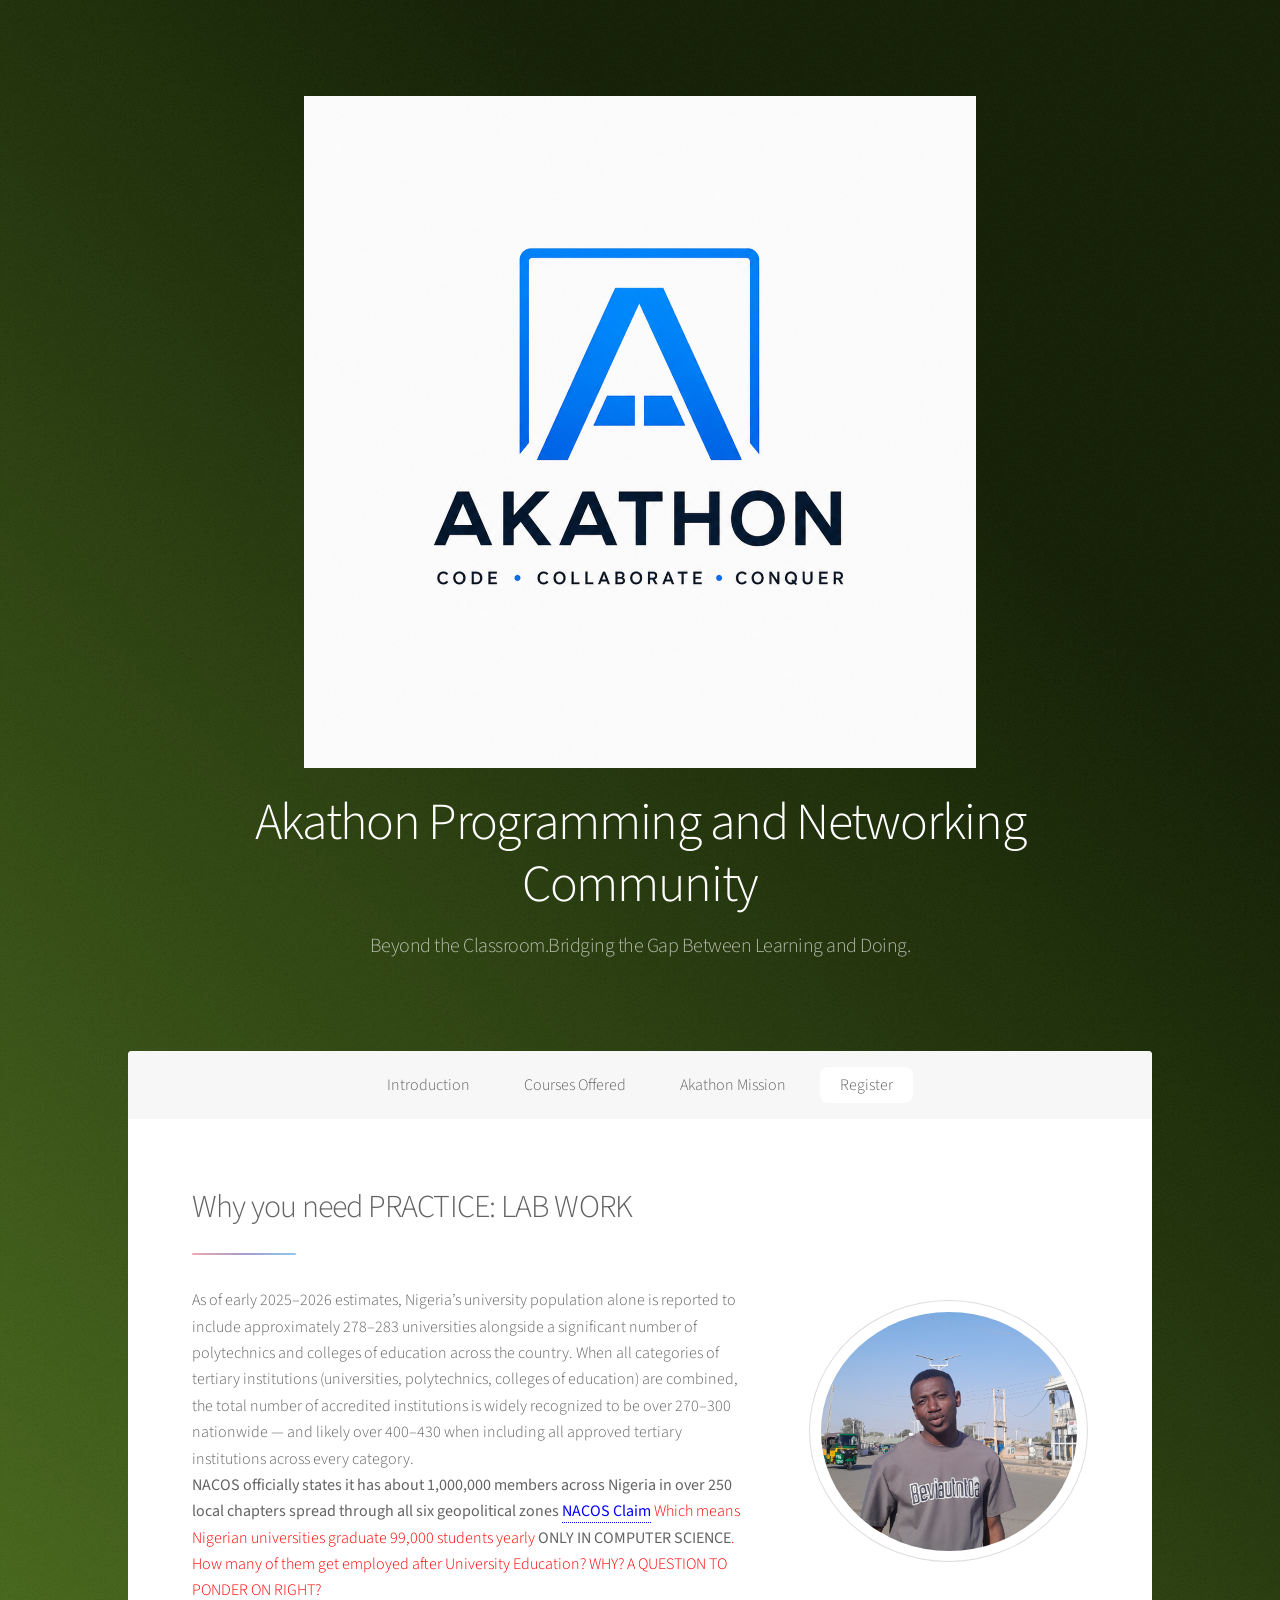
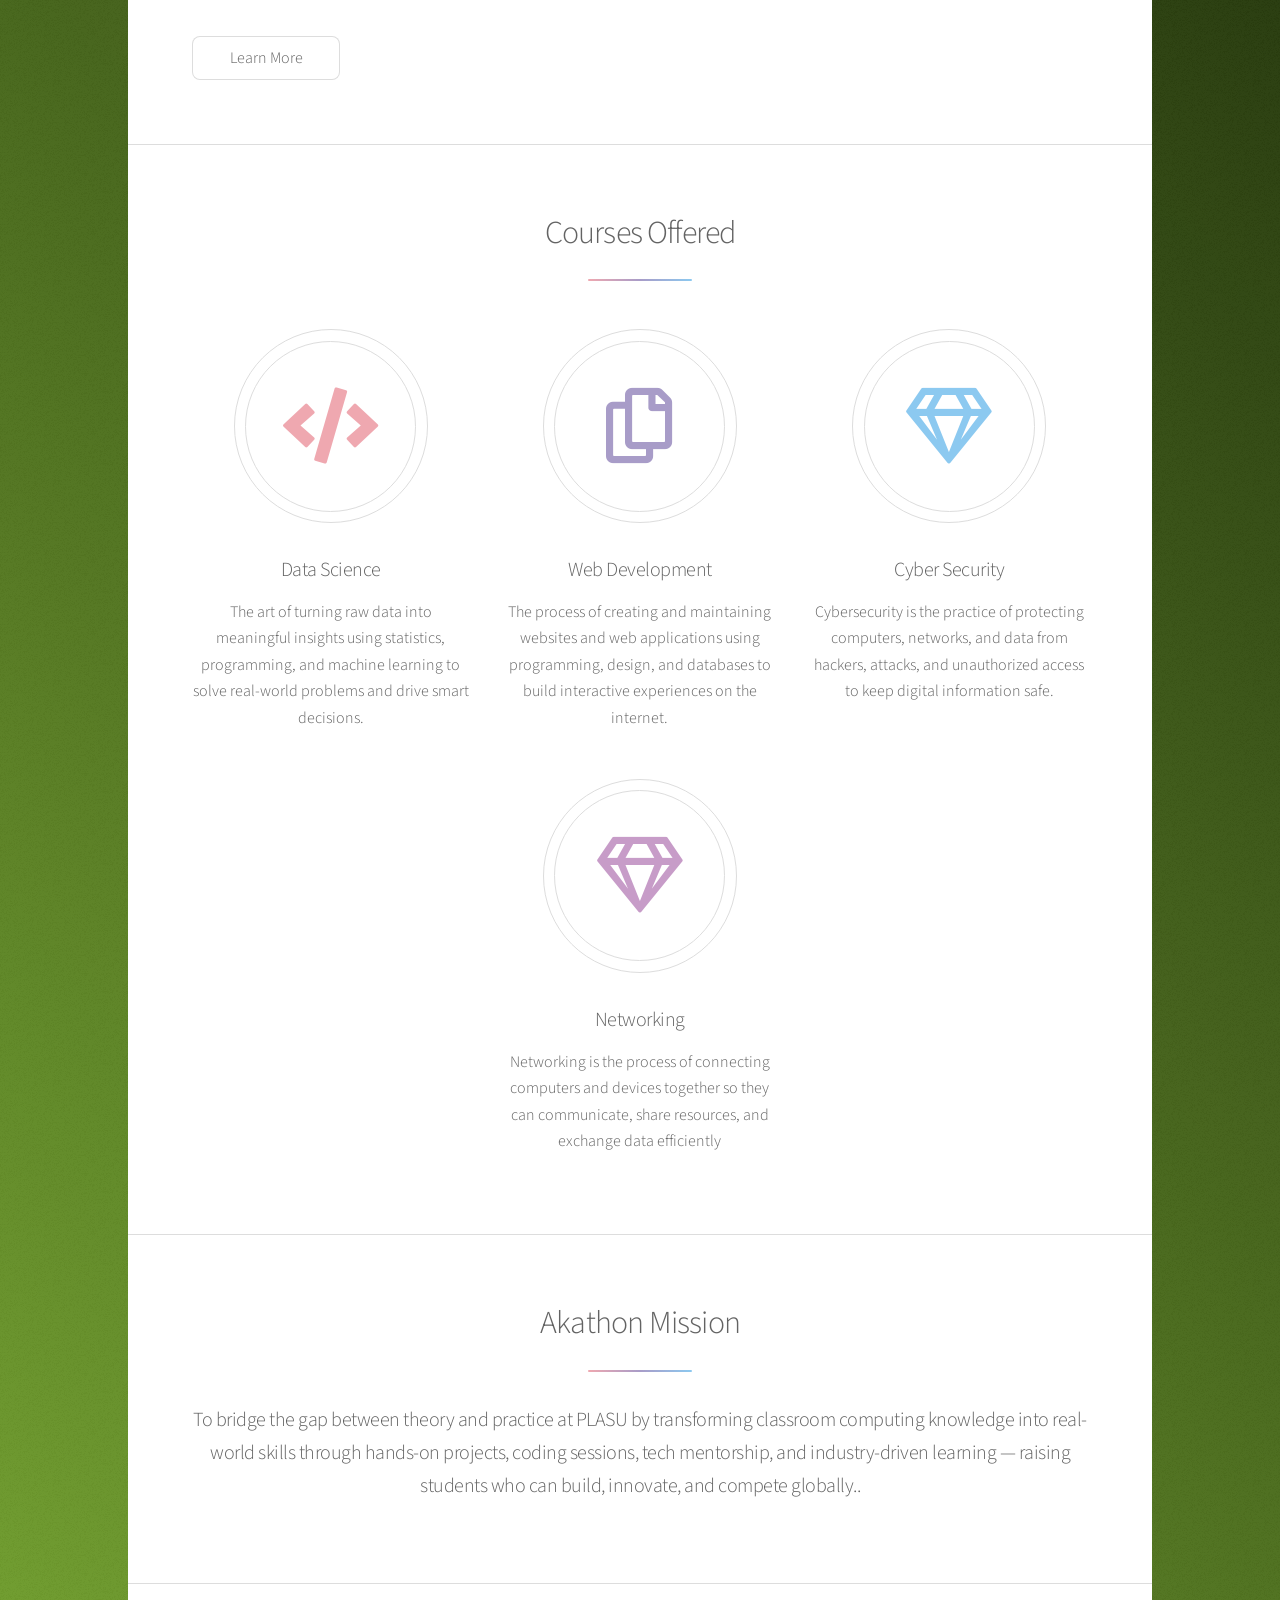
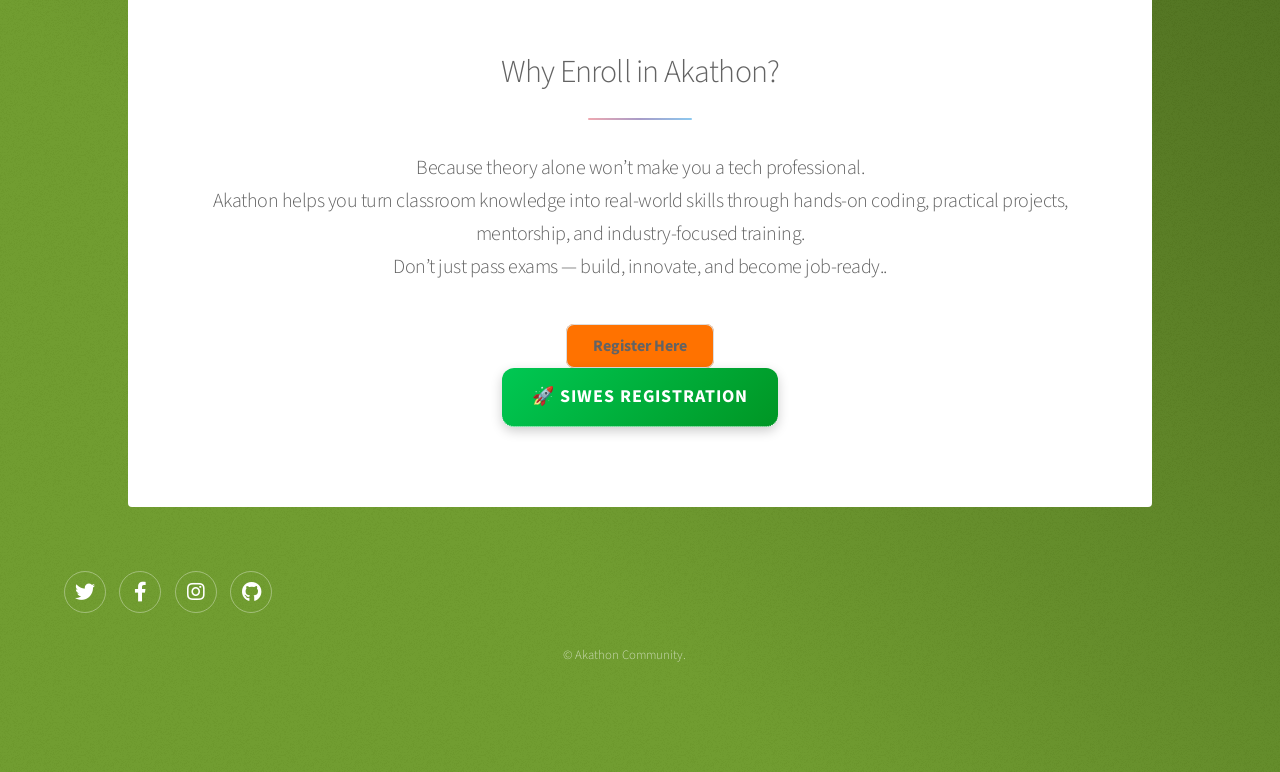
<file: index.html>
<!DOCTYPE HTML>

<html>
	<head>
		<title>Akathon Community</title>
		<meta charset="utf-8" />
		<meta name="viewport" content="width=device-width, initial-scale=1, user-scalable=no" />
		<link rel="stylesheet" href="assets/css/main.css" />
		<link rel="icon" href="images/logo.png">
		<noscript><link rel="stylesheet" href="assets/css/noscript.css" /></noscript>
	</head>
	<body class="is-preload">

		<!-- Wrapper -->
			<div id="wrapper">

				<!-- Header -->
					<header id="header" class="alt">
						<span class="logo"><img src="images/logo.png" alt="" /></span>
						<h1>Akathon Programming and Networking Community</h1>
						<p>Beyond the Classroom.Bridging the Gap Between Learning and Doing.<br />
			
					</header>

				<!-- Nav -->
					<nav id="nav">
						<ul>
							<li><a href="#intro" class="active">Introduction</a></li>
							<li><a href="#first">Courses Offered</a></li>
							<li><a href="#second">Akathon Mission</a></li>
							<li><a href="#cta">Register</a></li>
						</ul>
					</nav>

				<!-- Main -->
					<div id="main">

						<!-- Introduction -->
							<section id="intro" class="main">
								<div class="spotlight">
									<div class="content">
										<header class="major">
											<h2>Why you need PRACTICE: LAB WORK</h2>
										</header>
										<p>As of early 2025–2026 estimates, Nigeria’s university population alone is reported to include approximately 278–283 universities alongside a significant number of polytechnics and colleges of education across the country. When all categories of tertiary institutions (universities, polytechnics, colleges of education) are combined, the total number of accredited institutions is widely recognized to be over 270–300 nationwide — and likely over 400–430 when including all approved tertiary institutions across every category. <br>
										<b>NACOS officially states it has about 1,000,000 members across Nigeria in over 250 local chapters spread through all six geopolitical zones <a style="color:blue;" href="https://nacos.org.ng/">NACOS Claim</a></b> <span style="color: red;">Which means Nigerian universities graduate 99,000 students yearly <b>ONLY IN COMPUTER SCIENCE</b></b>. <br>How many of them get employed after University Education? WHY? A QUESTION TO PONDER ON RIGHT?</span></p>
										<ul class="actions">
											<li><a href="https://educeleb.com/fg-flags-20-tertiary-institutions-over-poor-student-enrolment/" class="button" target="_blank">Learn More</a></li>
										</ul>
									</div>
									<span class="image"><img src="images/profile.png" alt="" /></span>
								</div>
							</section>

						<!-- First Section -->
							<section id="first" class="main special">
								<header class="major">
									<h2>Courses Offered</h2>
								</header>
								<ul class="features">
									<li>
										<span class="icon solid major style1 fa-code"></span>
										<h3>Data Science</h3>
										<p>The art of turning raw data into meaningful insights using statistics, programming, and machine learning to solve real-world problems and drive smart decisions.</p>
									</li>
									<li>
										<span class="icon major style3 fa-copy"></span>
										<h3>Web Development</h3>
										<p>The process of creating and maintaining websites and web applications using programming, design, and databases to build interactive experiences on the internet.</p>
									</li>
									<li>
										<span class="icon major style5 fa-gem"></span>
										<h3>Cyber Security</h3>
										<p>Cybersecurity is the practice of protecting computers, networks, and data from hackers, attacks, and unauthorized access to keep digital information safe.</p>
									</li>
									<li>
										<span class="icon major style2 fa-gem"></span>
										<h3>Networking</h3>
										<p>Networking is the process of connecting computers and devices together so they can communicate, share resources, and exchange data efficiently</p>
									</li>
								</ul>
							
							</section>

						<!-- Second Section -->
							<section id="second" class="main special">
								<header class="major">
									<h2>Akathon Mission</h2>
									<p>To bridge the gap between theory and practice at PLASU by transforming classroom computing knowledge into real-world skills through hands-on projects, coding sessions, tech mentorship, and industry-driven learning — raising students who can build, innovate, and compete globally..</p>
								</header>
								
							</section>

						<!-- Get Started -->
							<section id="cta" class="main special">
								<header class="major">
									<h2>Why Enroll in Akathon?</h2>
									<p>Because theory alone won’t make you a tech professional. <br>Akathon helps you turn classroom knowledge into real-world skills through hands-on coding, practical projects, mentorship, and industry-focused training. <br>Don’t just pass exams — build, innovate, and become job-ready..</p>
									<ul class="actions">
											<li><a style="background: #ff7200;
											color: #fff;
											font-weight: 700;" href="register.html" class="button" target="_blank">Register Here</a>
											</li>
										
											<li>
												<a href="https://docs.google.com/forms/d/e/1FAIpQLSf8c2FfMBVTHEiR4kiDZ6QnJMrZUlNHnRfzbHlhjQF9ZWoSFg/viewform?usp=publish-editor"
													target="_blank"
													style="
													display:inline-block;
													background:linear-gradient(135deg,#00c853,#009624);
													color:white;
													padding:14px 30px;
													font-size:18px;
													font-weight:bold;
													text-decoration:none;
													border-radius:12px;
													box-shadow:0 4px 12px rgba(0,0,0,0.2);
													transition:0.3s;
													letter-spacing:1px;
													">
													🚀 SIWES REGISTRATION
												</a>
												</li>
										</ul>
									</div>
								</header>
							</section>

					</div>

				<!-- Footer -->
					<footer id="footer">
						
							<ul class="icons">
								<li><a href="#" class="icon brands fa-twitter alt"><span class="label">Twitter</span></a></li>
								<li><a href="#" class="icon brands fa-facebook-f alt"><span class="label">Facebook</span></a></li>
								<li><a href="#" class="icon brands fa-instagram alt"><span class="label">Instagram</span></a></li>
								<li><a href="#" class="icon brands fa-github alt"><span class="label">GitHub</span></a></li>
							</ul>
						</section>
						<p class="copyright">&copy; Akathon Community.</p>
					</footer>

			</div>

		<!-- Scripts -->
			<script src="assets/js/jquery.min.js"></script>
			<script src="assets/js/jquery.scrollex.min.js"></script>
			<script src="assets/js/jquery.scrolly.min.js"></script>
			<script src="assets/js/browser.min.js"></script>
			<script src="assets/js/breakpoints.min.js"></script>
			<script src="assets/js/util.js"></script>
			<script src="assets/js/main.js"></script>

	</body>

</html>
</file>
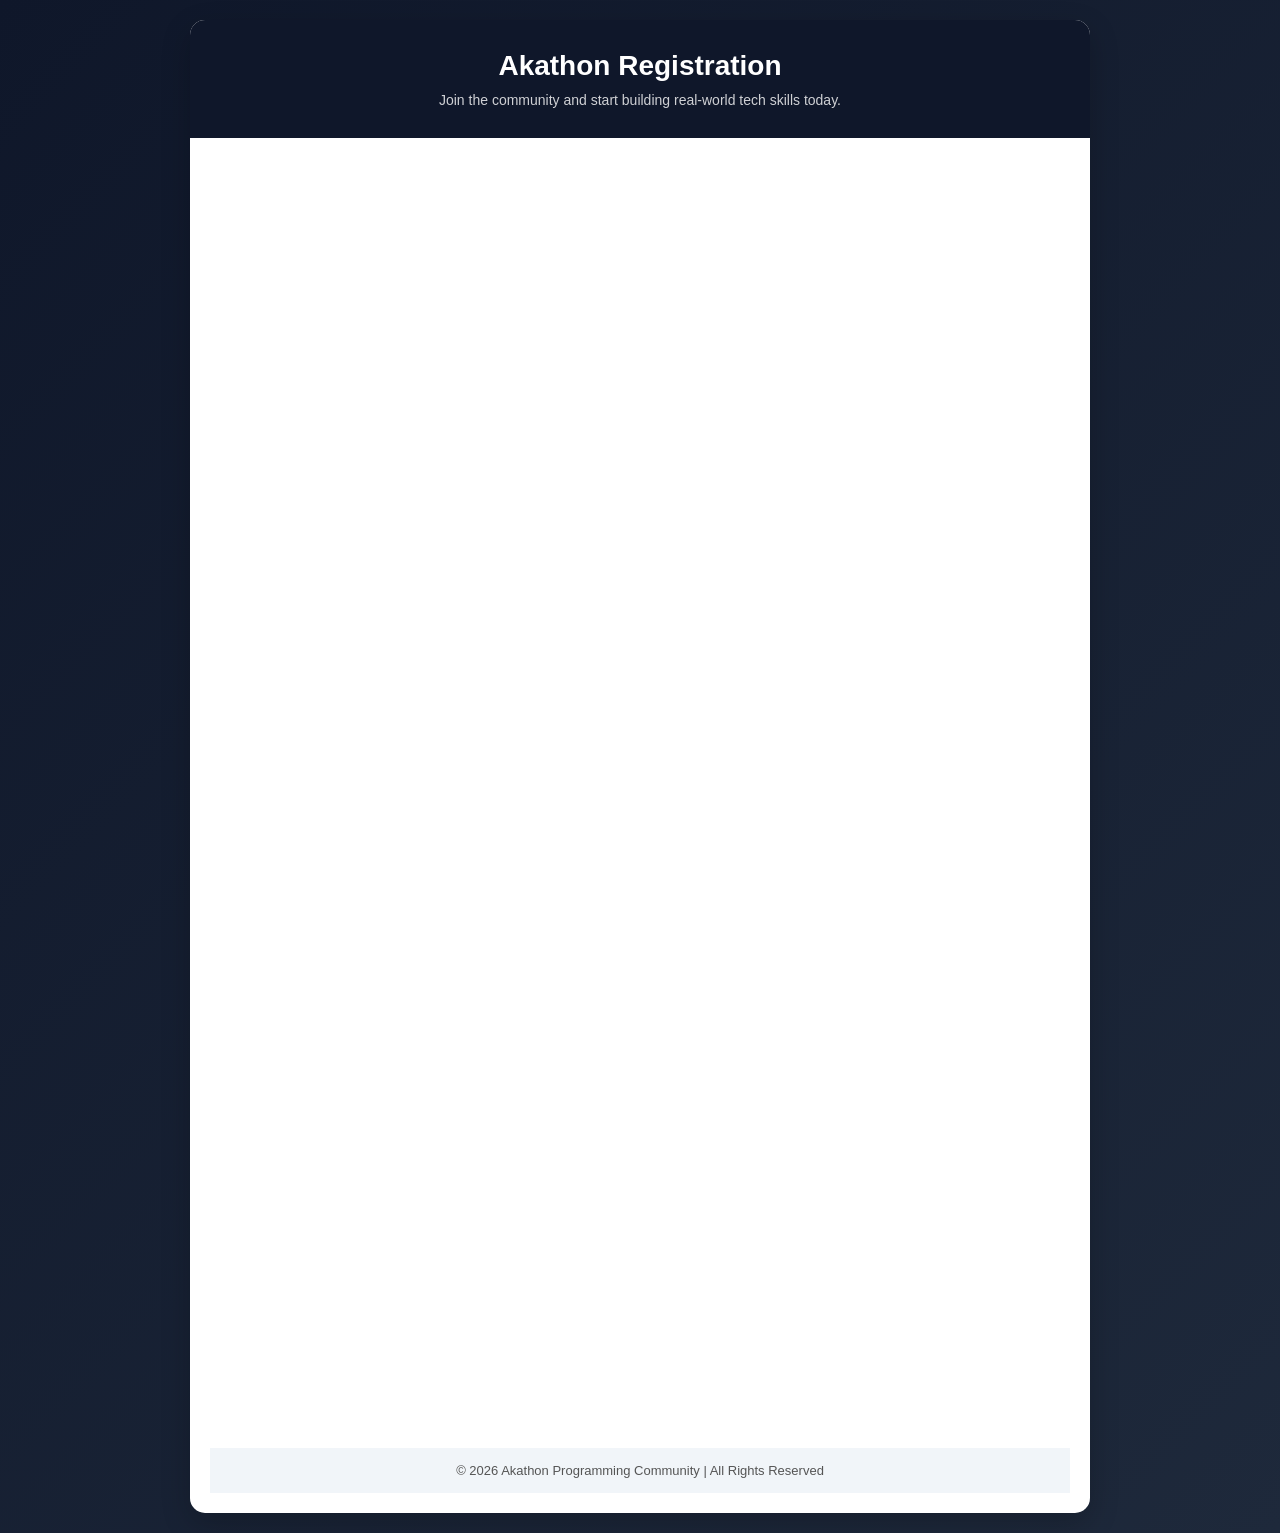
<file: register.html>
<!DOCTYPE html>
<html lang="en">
<head>
    <meta charset="UTF-8">
    <meta name="viewport" content="width=device-width, initial-scale=1.0">
    <link rel="icon" href="images/logo.png">
    <title>Akathon Registration Portal</title>

    <style>
        * {
            margin: 0;
            padding: 0;
            box-sizing: border-box;
            font-family: Arial, Helvetica, sans-serif;
        }

        body {
            background: linear-gradient(135deg, #0f172a, #1e293b);
            display: flex;
            justify-content: center;
            align-items: center;
            min-height: 100vh;
            padding: 20px;
        }

        .container {
            background: #ffffff;
            width: 100%;
            max-width: 900px;
            border-radius: 15px;
            box-shadow: 0 10px 30px rgba(0, 0, 0, 0.2);
            overflow: hidden;
            transition: 0.3s ease;
        }

        .container:hover {
            transform: translateY(-5px);
            box-shadow: 0 15px 40px rgba(0, 0, 0, 0.3);
        }

        .header {
            background: #0f172a;
            color: white;
            text-align: center;
            padding: 30px 20px;
        }

        .header h1 {
            font-size: 28px;
            margin-bottom: 10px;
        }

        .header p {
            font-size: 14px;
            opacity: 0.8;
        }

        .form-section {
            padding: 20px;
        }

        .form-container {
            position: relative;
            width: 100%;
            padding-bottom: 150%; /* Adjust height as needed */
            height: 0;
            overflow: hidden;
        }

        .form-container iframe {
            position: absolute;
            top: 0;
            left: 0;
            width: 100%;
            height: 100%;
            border: none;
        }

        .footer {
            text-align: center;
            padding: 15px;
            background: #f1f5f9;
            font-size: 13px;
            color: #555;
        }

        @media (max-width: 600px) {
            .header h1 {
                font-size: 22px;
            }

            .container {
                border-radius: 10px;
            }
        }
    </style>
</head>

<body>

    <div class="container">
        <div class="header">
            <h1>Akathon Registration</h1>
            <p>Join the community and start building real-world tech skills today.</p>
        </div>

        <div class="form-section">
            <div class="form-container">
               <iframe 
                    src="https://docs.google.com/forms/d/e/1FAIpQLSfRey4_QutDN69KNGxtU9fH7PKMyoQNjjH1xzn_5P_4M_V0Mg/viewform?embedded=true"
                    width="100%"
                    height="800"
                    frameborder="0"
                    marginheight="0"
                    marginwidth="0"
                    allowfullscreen>
                    Loading…
                </iframe>
        </div>

        <div class="footer">
            © 2026 Akathon Programming Community | All Rights Reserved
        </div>
    </div>

</body>
</html>
</file>
<file: assets/css/noscript.css>
/*
	Stellar by HTML5 UP
	html5up.net | @ajlkn
	Free for personal and commercial use under the CCA 3.0 license (html5up.net/license)
*/

/* Header */

	body.is-preload #header.alt > * {
		opacity: 1;
	}

	body.is-preload #header.alt .logo {
		-moz-transform: none;
		-webkit-transform: none;
		-ms-transform: none;
		transform: none;
	}
</file>
<file: assets/css/main.css>
@import url(fontawesome-all.min.css);
@import 'https://fonts.googleapis.com/css?family=Source+Sans+Pro:300,400';

/*
	Stellar by HTML5 UP
	html5up.net | @ajlkn
	Free for personal and commercial use under the CCA 3.0 license (html5up.net/license)
*/

html, body, div, span, applet, object,
iframe, h1, h2, h3, h4, h5, h6, p, blockquote,
pre, a, abbr, acronym, address, big, cite,
code, del, dfn, em, img, ins, kbd, q, s, samp,
small, strike, strong, sub, sup, tt, var, b,
u, i, center, dl, dt, dd, ol, ul, li, fieldset,
form, label, legend, table, caption, tbody,
tfoot, thead, tr, th, td, article, aside,
canvas, details, embed, figure, figcaption,
footer, header, hgroup, menu, nav, output, ruby,
section, summary, time, mark, audio, video {
	margin: 0;
	padding: 0;
	border: 0;
	font-size: 100%;
	font: inherit;
	vertical-align: baseline;}

article, aside, details, figcaption, figure,
footer, header, hgroup, menu, nav, section {
	display: block;}

body {
	line-height: 1;
}

ol, ul {
	list-style: none;
}

blockquote, q {
	quotes: none;
}

	blockquote:before, blockquote:after, q:before, q:after {
		content: '';
		content: none;
	}

table {
	border-collapse: collapse;
	border-spacing: 0;
}

body {
	-webkit-text-size-adjust: none;
}

mark {
	background-color: transparent;
	color: inherit;
}

input::-moz-focus-inner {
	border: 0;
	padding: 0;
}

input, select, textarea {
	-moz-appearance: none;
	-webkit-appearance: none;
	-ms-appearance: none;
	appearance: none;
}

/* Basic */

	@-ms-viewport {
		width: device-width;
	}

	body {
		-ms-overflow-style: scrollbar;
	}

	@media screen and (max-width: 480px) {

		html, body {
			min-width: 320px;
		}

	}

	html {
		box-sizing: border-box;
	}

	*, *:before, *:after {
		box-sizing: inherit;
	}

	body {
		background-color: #6f9c2a;
		background-image: url("images/overlay.png"), -moz-linear-gradient(45deg, #6f9c2a 15%, #121e01 85%);
		background-image: url("images/overlay.png"), -webkit-linear-gradient(45deg, #6f9c2a 15%, #121e01 85%);
		background-image: url("images/overlay.png"), -ms-linear-gradient(45deg, #6f9c2a 15%, #121e01 85%);
		background-image: url("images/overlay.png"), linear-gradient(45deg, #6f9c2a 15%, #121e01 85%);
	}

		body.is-preload *, body.is-preload *:before, body.is-preload *:after {
			-moz-animation: none !important;
			-webkit-animation: none !important;
			-ms-animation: none !important;
			animation: none !important;
			-moz-transition: none !important;
			-webkit-transition: none !important;
			-ms-transition: none !important;
			transition: none !important;
		}

/* Type */

	body {
		background-color: #935d8c;
		color: rgba(255, 255, 255, 0.65);
	}

	body, input, select, textarea {
		font-family: "Source Sans Pro", Helvetica, sans-serif;
		font-size: 17pt;
		font-weight: 300;
		line-height: 1.65;
	}

		@media screen and (max-width: 1680px) {

			body, input, select, textarea {
				font-size: 14pt;
			}

		}

		@media screen and (max-width: 1280px) {

			body, input, select, textarea {
				font-size: 12pt;
			}

		}

		@media screen and (max-width: 360px) {

			body, input, select, textarea {
				font-size: 11pt;
			}

		}

	a {
		-moz-transition: color 0.2s ease, border-bottom 0.2s ease;
		-webkit-transition: color 0.2s ease, border-bottom 0.2s ease;
		-ms-transition: color 0.2s ease, border-bottom 0.2s ease;
		transition: color 0.2s ease, border-bottom 0.2s ease;
		text-decoration: none;
		border-bottom: dotted 1px;
		color: inherit;
	}

		a:hover {
			border-bottom-color: transparent;
		}

	strong, b {
		font-weight: 400;
	}

	em, i {
		font-style: italic;
	}

	p {
		margin: 0 0 2em 0;
	}

		p.content {
			-moz-columns: 20em 2;
			-webkit-columns: 20em 2;
			-ms-columns: 20em 2;
			columns: 20em 2;
			-moz-column-gap: 2em;
			-webkit-column-gap: 2em;
			-ms-column-gap: 2em;
			column-gap: 2em;
			text-align: justify;
		}

	h1, h2, h3, h4, h5, h6 {
		font-weight: 300;
		line-height: 1.5;
		margin: 0 0 0.7em 0;
		letter-spacing: -0.025em;
	}

		h1 a, h2 a, h3 a, h4 a, h5 a, h6 a {
			color: inherit;
			text-decoration: none;
		}

	h1 {
		font-size: 2.5em;
		line-height: 1.2;
	}

	h2 {
		font-size: 1.5em;
	}

	h3 {
		font-size: 1.25em;
	}

	h4 {
		font-size: 1.1em;
	}

	h5 {
		font-size: 0.9em;
	}

	h6 {
		font-size: 0.7em;
	}

	@media screen and (max-width: 736px) {

		h1 {
			font-size: 2em;
		}

	}

	sub {
		font-size: 0.8em;
		position: relative;
		top: 0.5em;
	}

	sup {
		font-size: 0.8em;
		position: relative;
		top: -0.5em;
	}

	blockquote {
		border-left: solid 4px;
		font-style: italic;
		margin: 0 0 2em 0;
		padding: 0.5em 0 0.5em 2em;
	}

	code {
		border-radius: 8px;
		border: solid 1px;
		font-family: "Courier New", monospace;
		font-size: 0.9em;
		margin: 0 0.25em;
		padding: 0.25em 0.65em;
	}

	pre {
		-webkit-overflow-scrolling: touch;
		font-family: "Courier New", monospace;
		font-size: 0.9em;
		margin: 0 0 2em 0;
	}

		pre code {
			display: block;
			line-height: 1.75;
			padding: 1em 1.5em;
			overflow-x: auto;
		}

	hr {
		border: 0;
		border-bottom: solid 1px;
		margin: 2em 0;
	}

		hr.major {
			margin: 3em 0;
		}

	.align-left {
		text-align: left;
	}

	.align-center {
		text-align: center;
	}

	.align-right {
		text-align: right;
	}

	input, select, textarea {
		color: #ffffff;
	}

	a:hover {
		color: #ffffff;
	}

	strong, b {
		color: #ffffff;
	}

	h1, h2, h3, h4, h5, h6 {
		color: #ffffff;
	}

	blockquote {
		border-left-color: rgba(255, 255, 255, 0.35);
	}

	code {
		background: rgba(255, 255, 255, 0.075);
		border-color: rgba(255, 255, 255, 0.35);
	}

	hr {
		border-bottom-color: rgba(255, 255, 255, 0.35);
	}



/* Button */

	input[type="submit"],
	input[type="reset"],
	input[type="button"],
	button,
	.button {
		-moz-appearance: none;
		-webkit-appearance: none;
		-ms-appearance: none;
		appearance: none;
		-moz-transition: background-color 0.2s ease-in-out, color 0.2s ease-in-out;
		-webkit-transition: background-color 0.2s ease-in-out, color 0.2s ease-in-out;
		-ms-transition: background-color 0.2s ease-in-out, color 0.2s ease-in-out;
		transition: background-color 0.2s ease-in-out, color 0.2s ease-in-out;
		border-radius: 8px;
		border: 0;
		cursor: pointer;
		display: inline-block;
		font-weight: 300;
		height: 2.75em;
		line-height: 2.75em;
		min-width: 9.25em;
		padding: 0 1.5em;
		text-align: center;
		text-decoration: none;
		white-space: nowrap;
	}

		input[type="submit"].icon,
		input[type="reset"].icon,
		input[type="button"].icon,
		button.icon,
		.button.icon {
			padding-left: 1.35em;
		}

			input[type="submit"].icon:before,
			input[type="reset"].icon:before,
			input[type="button"].icon:before,
			button.icon:before,
			.button.icon:before {
				margin-right: 0.5em;
			}

		input[type="submit"].fit,
		input[type="reset"].fit,
		input[type="button"].fit,
		button.fit,
		.button.fit {
			width: 100%;
		}

		input[type="submit"].small,
		input[type="reset"].small,
		input[type="button"].small,
		button.small,
		.button.small {
			font-size: 0.8em;
		}

		input[type="submit"].large,
		input[type="reset"].large,
		input[type="button"].large,
		button.large,
		.button.large {
			font-size: 1.35em;
		}

		input[type="submit"].disabled, input[type="submit"]:disabled,
		input[type="reset"].disabled,
		input[type="reset"]:disabled,
		input[type="button"].disabled,
		input[type="button"]:disabled,
		button.disabled,
		button:disabled,
		.button.disabled,
		.button:disabled {
			pointer-events: none;
			opacity: 0.25;
		}

		@media screen and (max-width: 736px) {

			input[type="submit"],
			input[type="reset"],
			input[type="button"],
			button,
			.button {
				min-width: 0;
			}

		}

	input[type="submit"],
	input[type="reset"],
	input[type="button"],
	button,
	.button {
		background-color: transparent;
		box-shadow: inset 0 0 0 1px rgba(255, 255, 255, 0.35);
		color: #ffffff !important;
	}

		input[type="submit"]:hover,
		input[type="reset"]:hover,
		input[type="button"]:hover,
		button:hover,
		.button:hover {
			background-color: rgba(255, 255, 255, 0.075);
		}

		input[type="submit"]:active,
		input[type="reset"]:active,
		input[type="button"]:active,
		button:active,
		.button:active {
			background-color: rgba(255, 255, 255, 0.2);
		}

		input[type="submit"].icon:before,
		input[type="reset"].icon:before,
		input[type="button"].icon:before,
		button.icon:before,
		.button.icon:before {
			color: rgba(255, 255, 255, 0.5);
		}

		input[type="submit"].primary,
		input[type="reset"].primary,
		input[type="button"].primary,
		button.primary,
		.button.primary {
			background-color: #8cc9f0;
			color: #ffffff !important;
			box-shadow: none;
		}

			input[type="submit"].primary:hover,
			input[type="reset"].primary:hover,
			input[type="button"].primary:hover,
			button.primary:hover,
			.button.primary:hover {
				background-color: #9acff2;
			}

			input[type="submit"].primary:active,
			input[type="reset"].primary:active,
			input[type="button"].primary:active,
			button.primary:active,
			.button.primary:active {
				background-color: #7ec3ee;
			}

			input[type="submit"].primary.icon:before,
			input[type="reset"].primary.icon:before,
			input[type="button"].primary.icon:before,
			button.primary.icon:before,
			.button.primary.icon:before {
				color: #ffffff !important;
			}

/* Icon */

	.icon {
		text-decoration: none;
		-moz-transition: background-color 0.2s ease-in-out, color 0.2s ease-in-out;
		-webkit-transition: background-color 0.2s ease-in-out, color 0.2s ease-in-out;
		-ms-transition: background-color 0.2s ease-in-out, color 0.2s ease-in-out;
		transition: background-color 0.2s ease-in-out, color 0.2s ease-in-out;
		border-bottom: none;
		position: relative;
	}

		.icon:before {
			-moz-osx-font-smoothing: grayscale;
			-webkit-font-smoothing: antialiased;
			display: inline-block;
			font-style: normal;
			font-variant: normal;
			text-rendering: auto;
			line-height: 1;
			text-transform: none !important;
			font-family: 'Font Awesome 5 Free';
			font-weight: 400;
		}

		.icon > .label {
			display: none;
		}

		.icon:before {
			line-height: solid;
		}

		.icon.solid:before {
			font-weight: 900;
		}

		.icon.brands:before {
			font-family: 'Font Awesome 5 Brands';
		}

		.icon.major {
			border: solid 1px;
			display: inline-block;
			border-radius: 100%;
			padding: 0.65em;
			margin: 0 0 2em 0;
			cursor: default;
		}

			.icon.major:before {
				display: inline-block;
				font-size: 6.25rem;
				width: 2.25em;
				height: 2.25em;
				line-height: 2.2em;
				border-radius: 100%;
				border: solid 1px;
				text-align: center;
			}

		.icon.alt {
			display: inline-block;
			border: solid 1px;
			border-radius: 100%;
		}

			.icon.alt:before {
				display: block;
				font-size: 1.25em;
				width: 2em;
				height: 2em;
				text-align: center;
				line-height: 2em;
			}

		.icon.style1 {
			color: #efa8b0;
		}

		.icon.style2 {
			color: #c79cc8;
		}

		.icon.style3 {
			color: #a89cc8;
		}

		.icon.style4 {
			color: #9bb2e1;
		}

		.icon.style5 {
			color: #8cc9f0;
		}

		@media screen and (max-width: 1680px) {

			.icon.major:before {
				font-size: 5.5rem;
			}

		}

		@media screen and (max-width: 1280px) {

			.icon.major:before {
				font-size: 4.75rem;
			}

		}

		@media screen and (max-width: 736px) {

			.icon.major {
				margin: 0 0 1.5em 0;
				padding: 0.35em;
			}

				.icon.major:before {
					font-size: 3.5rem;
				}

		}

	.icon.major {
		border-color: rgba(255, 255, 255, 0.35);
	}

		.icon.major:before {
			border-color: rgba(255, 255, 255, 0.35);
		}

	.icon.alt {
		border-color: rgba(255, 255, 255, 0.35);
		color: #ffffff;
	}

		.icon.alt:hover {
			background-color: rgba(255, 255, 255, 0.075);
		}

		.icon.alt:active {
			background-color: rgba(255, 255, 255, 0.2);
		}


/* Icons */

	ul.icons {
		cursor: default;
		list-style: none;
		padding-left: 0;
	}

		ul.icons li {
			display: inline-block;
			padding: 0 0.65em 0 0;
		}

			ul.icons li:last-child {
				padding-right: 0 !important;
			}

/* Section/Article */

	section.special, article.special {
		text-align: center;
	}

	header.major {
		margin-bottom: 3em;
	}

		header.major h2 {
			font-size: 2em;
		}

			header.major h2:after {
				display: block;
				content: '';
				width: 3.25em;
				height: 2px;
				margin: 0.7em 0 1em 0;
				border-radius: 2px;
			}

				section.special header.major h2:after, article.special header.major h2:after {
					margin-left: auto;
					margin-right: auto;
				}

		header.major p {
			font-size: 1.25em;
			letter-spacing: -0.025em;
		}

		header.major.special {
			text-align: center;
		}

			header.major.special h2:after {
				margin-left: auto;
				margin-right: auto;
			}

	footer.major {
		margin-top: 3em;
	}

	@media screen and (max-width: 736px) {

		header.major {
			margin-bottom: 0;
		}

			header.major h2 {
				font-size: 1.5em;
			}

			header.major p {
				font-size: 1em;
				letter-spacing: 0;
			}

				header.major p br {
					display: none;
				}

		footer.major {
			margin-top: 0;
		}

	}

	header.major h2:after {
		background-color: rgba(255, 255, 255, 0.35);
	}

/* Table */

	.table-wrapper {
		-webkit-overflow-scrolling: touch;
		overflow-x: auto;
	}

	table {
		margin: 0 0 2em 0;
		width: 100%;
	}

		table tbody tr {
			border: solid 1px;
			border-left: 0;
			border-right: 0;
		}

		table td {
			padding: 0.75em 0.75em;
		}

		table th {
			font-size: 0.9em;
			font-weight: 400;
			padding: 0 0.75em 0.75em 0.75em;
			text-align: left;
		}

		table thead {
			border-bottom: solid 2px;
		}

		table tfoot {
			border-top: solid 2px;
		}

		table.alt {
			border-collapse: separate;
		}

			table.alt tbody tr td {
				border: solid 1px;
				border-left-width: 0;
				border-top-width: 0;
			}

				table.alt tbody tr td:first-child {
					border-left-width: 1px;
				}

			table.alt tbody tr:first-child td {
				border-top-width: 1px;
			}

			table.alt thead {
				border-bottom: 0;
			}

			table.alt tfoot {
				border-top: 0;
			}

	table tbody tr {
		border-color: rgba(255, 255, 255, 0.35);
	}

		table tbody tr:nth-child(2n + 1) {
			background-color: rgba(255, 255, 255, 0.075);
		}

	table th {
		color: #ffffff;
	}

	table thead {
		border-bottom-color: rgba(255, 255, 255, 0.35);
	}

	table tfoot {
		border-top-color: rgba(255, 255, 255, 0.35);
	}

	table.alt tbody tr td {
		border-color: rgba(255, 255, 255, 0.35);
	}

/* Features */

	.features {
		display: -moz-flex;
		display: -webkit-flex;
		display: -ms-flex;
		display: flex;
		-moz-flex-wrap: wrap;
		-webkit-flex-wrap: wrap;
		-ms-flex-wrap: wrap;
		flex-wrap: wrap;
		-moz-justify-content: center;
		-webkit-justify-content: center;
		-ms-justify-content: center;
		justify-content: center;
		width: calc(100% + 2em);
		margin: 0 0 3em -2em;
		padding: 0;
		list-style: none;
	}

		.features li {
			width: calc(33.33333% - 2em);
			margin-left: 2em;
			margin-top: 3em;
			padding: 0;
		}

			.features li:nth-child(1), .features li:nth-child(2), .features li:nth-child(3) {
				margin-top: 0;
			}

			.features li > :last-child {
				margin-bottom: 0;
			}

		@media screen and (max-width: 980px) {

			.features li {
				width: calc(50% - 2em);
			}

				.features li:nth-child(3) {
					margin-top: 3em;
				}

		}

		@media screen and (max-width: 736px) {

			.features {
				width: 100%;
				margin: 0 0 2em 0;
			}

				.features li {
					width: 100%;
					margin-left: 0;
					margin-top: 2em;
				}

					.features li:nth-child(2), .features li:nth-child(3) {
						margin-top: 2em;
					}

		}

/* Spotlight */

	.spotlight {
		display: -moz-flex;
		display: -webkit-flex;
		display: -ms-flex;
		display: flex;
		-moz-align-items: center;
		-webkit-align-items: center;
		-ms-align-items: center;
		align-items: center;
		margin: 0 0 2em 0;
	}

		.spotlight .content {
			-moz-flex: 1;
			-webkit-flex: 1;
			-ms-flex: 1;
			flex: 1;
		}

			.spotlight .content > :last-child {
				margin-bottom: 0;
			}

			.spotlight .content header.major {
				margin: 0 0 2em 0;
			}

		.spotlight .image {
			display: inline-block;
			margin-left: 4em;
			padding: 0.65em;
			border-radius: 100%;
			border: solid 1px;
		}

			.spotlight .image img {
				display: block;
				border-radius: 100%;
				width: 16em;
			}

		@media screen and (max-width: 980px) {

			.spotlight {
				-moz-flex-direction: column-reverse;
				-webkit-flex-direction: column-reverse;
				-ms-flex-direction: column-reverse;
				flex-direction: column-reverse;
				text-align: center;
			}

				.spotlight .content {
					-moz-flex: 0 1 auto;
					-webkit-flex: 0 1 auto;
					-ms-flex: 0 1 auto;
					flex: 0 1 auto;
					width: 100%;
				}

					.spotlight .content header.major h2:after {
						margin-left: auto;
						margin-right: auto;
					}

					.spotlight .content .actions {
						-moz-justify-content: center;
						-webkit-justify-content: center;
						-ms-justify-content: center;
						justify-content: center;
						width: calc(100% + 1em);
					}

				.spotlight .image {
					-moz-flex: 0 1 auto;
					-webkit-flex: 0 1 auto;
					-ms-flex: 0 1 auto;
					flex: 0 1 auto;
					margin-left: 0;
					margin-bottom: 2em;
				}

		}

		@media screen and (max-width: 736px) {

			.spotlight .image {
				padding: 0.35em;
			}

				.spotlight .image img {
					width: 12em;
				}

		}

	.spotlight .image {
		border-color: rgba(255, 255, 255, 0.35);
	}

/* Header */

	#header {
		padding: 5em 5em 1em 5em ;
		text-align: center;
	}

		#header h1 {
			margin: 0 0 0.25em 0;
		}

		#header p {
			font-size: 1.25em;
			letter-spacing: -0.025em;
		}

		#header.alt {
			padding: 7em 5em 4em 5em ;
		}

			#header.alt h1 {
				font-size: 3.25em;
			}

			#header.alt > * {
				-moz-transition: opacity 3s ease;
				-webkit-transition: opacity 3s ease;
				-ms-transition: opacity 3s ease;
				transition: opacity 3s ease;
				-moz-transition-delay: 0.5s;
				-webkit-transition-delay: 0.5s;
				-ms-transition-delay: 0.5s;
				transition-delay: 0.5s;
				opacity: 1;
			}

			#header.alt .logo {
				-moz-transition: opacity 1.25s ease, -moz-transform 0.5s ease;
				-webkit-transition: opacity 1.25s ease, -webkit-transform 0.5s ease;
				-ms-transition: opacity 1.25s ease, -ms-transform 0.5s ease;
				transition: opacity 1.25s ease, transform 0.5s ease;
				-moz-transition-delay: 0s;
				-webkit-transition-delay: 0s;
				-ms-transition-delay: 0s;
				transition-delay: 0s;
				display: block;
				margin: 0 0 1.5em 0;
			}

				#header.alt .logo img {
					display: block;
					margin: 0 auto;
					max-width: 75%;
				}

		@media screen and (max-width: 1280px) {

			#header {
				padding: 4em 4em 0.1em 4em ;
			}

				#header.alt {
					padding: 6em 4em 3em 4em ;
				}

		}

		@media screen and (max-width: 980px) {

			#header {
				padding: 4em 3em 0.1em 3em ;
			}

				#header.alt {
					padding: 5em 3em 2em 3em ;
				}

		}

		@media screen and (max-width: 736px) {

			#header {
				padding: 3em 2em 0.1em 2em ;
			}

				#header p {
					font-size: 1em;
					letter-spacing: 0;
				}

					#header p br {
						display: none;
					}

				#header.alt {
					padding: 4em 2em 1em 2em ;
				}

					#header.alt h1 {
						font-size: 2.5em;
					}

		}

		@media screen and (max-width: 480px) {

			#header {
				padding: 3em 1.5em 0.1em 1.5em ;
			}

				#header.alt {
					padding: 4em 1.5em 1em 1.5em ;
				}

		}

		@media screen and (max-width: 360px) {

			#header {
				padding: 2.5em 1em 0.1em 1em ;
			}

				#header.alt {
					padding: 3.5em 1em 0.5em 1em ;
				}

		}

		body.is-preload #header.alt > * {
			opacity: 0;
		}

		body.is-preload #header.alt .logo {
			-moz-transform: scale(0.8) rotate(-30deg);
			-webkit-transform: scale(0.8) rotate(-30deg);
			-ms-transform: scale(0.8) rotate(-30deg);
			transform: scale(0.8) rotate(-30deg);
		}

/* Nav */

	#nav {
		-moz-transition: background-color 0.2s ease, border-top-left-radius 0.2s ease, border-top-right-radius 0.2s ease, padding 0.2s ease;
		-webkit-transition: background-color 0.2s ease, border-top-left-radius 0.2s ease, border-top-right-radius 0.2s ease, padding 0.2s ease;
		-ms-transition: background-color 0.2s ease, border-top-left-radius 0.2s ease, border-top-right-radius 0.2s ease, padding 0.2s ease;
		transition: background-color 0.2s ease, border-top-left-radius 0.2s ease, border-top-right-radius 0.2s ease, padding 0.2s ease;
		background-color: #ffffff;
		color: #636363;
		position: absolute;
		width: 64em;
		max-width: calc(100% - 4em);
		padding: 1em;
		background-color: #f7f7f7;
		border-top-left-radius: 0.25em;
		border-top-right-radius: 0.25em;
		cursor: default;
		text-align: center;
	}

		#nav input, #nav select, #nav textarea {
			color: #636363;
		}

		#nav a:hover {
			color: #636363;
		}

		#nav strong, #nav b {
			color: #636363;
		}

		#nav h1, #nav h2, #nav h3, #nav h4, #nav h5, #nav h6 {
			color: #636363;
		}

		#nav blockquote {
			border-left-color: #dddddd;
		}

		#nav code {
			background: rgba(222, 222, 222, 0.25);
			border-color: #dddddd;
		}

		#nav hr {
			border-bottom-color: #dddddd;
		}

		#nav + #main {
			padding-top: 4.25em;
		}

		#nav ul {
			margin: 0;
			padding: 0;
			list-style: none;
		}

			#nav ul li {
				-moz-transition: margin 0.2s ease;
				-webkit-transition: margin 0.2s ease;
				-ms-transition: margin 0.2s ease;
				transition: margin 0.2s ease;
				display: inline-block;
				margin: 0 0.35em;
				padding: 0;
				vertical-align: middle;
			}

				#nav ul li a {
					-moz-transition: font-size 0.2s ease;
					-webkit-transition: font-size 0.2s ease;
					-ms-transition: font-size 0.2s ease;
					transition: font-size 0.2s ease;
					display: inline-block;
					height: 2.25em;
					line-height: 2.25em;
					padding: 0 1.25em;
					border: 0;
					border-radius: 8px;
					box-shadow: inset 0 0 0 1px transparent;
				}

					#nav ul li a:hover {
						background-color: rgba(222, 222, 222, 0.25);
					}

					#nav ul li a.active {
						background-color: #ffffff;
						box-shadow: none;
					}

		#nav.alt {
			position: fixed;
			top: 0;
			padding: 0.5em 1em;
			background-color: rgba(247, 247, 247, 0.95);
			border-top-left-radius: 0;
			border-top-right-radius: 0;
			z-index: 10000;
		}

			#nav.alt ul li {
				margin: 0 0.175em;
			}

				#nav.alt ul li a {
					font-size: 0.9em;
				}

		@media screen and (max-width: 736px) {

			#nav {
				display: none;
			}

				#nav + #main {
					padding-top: 0;
				}

		}

/* Main */

	#main {
		background-color: #ffffff;
		color: #636363;
		border-radius: 0.25em;
	}

		#main input, #main select, #main textarea {
			color: #636363;
		}

		#main a:hover {
			color: #636363;
		}

		#main strong, #main b {
			color: #636363;
		}

		#main h1, #main h2, #main h3, #main h4, #main h5, #main h6 {
			color: #636363;
		}

		#main blockquote {
			border-left-color: #dddddd;
		}

		#main code {
			background: rgba(222, 222, 222, 0.25);
			border-color: #dddddd;
		}

		#main hr {
			border-bottom-color: #dddddd;
		}

		#main .box {
			border-color: #dddddd;
		}

		#main input[type="submit"],
		#main input[type="reset"],
		#main input[type="button"],
		#main button,
		#main .button {
			background-color: transparent;
			box-shadow: inset 0 0 0 1px #dddddd;
			color: #636363 !important;
		}

			#main input[type="submit"]:hover,
			#main input[type="reset"]:hover,
			#main input[type="button"]:hover,
			#main button:hover,
			#main .button:hover {
				background-color: rgba(222, 222, 222, 0.25);
			}

			#main input[type="submit"]:active,
			#main input[type="reset"]:active,
			#main input[type="button"]:active,
			#main button:active,
			#main .button:active {
				background-color: rgba(222, 222, 222, 0.5);
			}

			#main input[type="submit"].icon:before,
			#main input[type="reset"].icon:before,
			#main input[type="button"].icon:before,
			#main button.icon:before,
			#main .button.icon:before {
				color: rgba(99, 99, 99, 0.25);
			}

			#main input[type="submit"].primary,
			#main input[type="reset"].primary,
			#main input[type="button"].primary,
			#main button.primary,
			#main .button.primary {
				background-color: #8cc9f0;
				color: #ffffff !important;
				box-shadow: none;
			}

				#main input[type="submit"].primary:hover,
				#main input[type="reset"].primary:hover,
				#main input[type="button"].primary:hover,
				#main button.primary:hover,
				#main .button.primary:hover {
					background-color: #9acff2;
				}

				#main input[type="submit"].primary:active,
				#main input[type="reset"].primary:active,
				#main input[type="button"].primary:active,
				#main button.primary:active,
				#main .button.primary:active {
					background-color: #7ec3ee;
				}

				#main input[type="submit"].primary.icon:before,
				#main input[type="reset"].primary.icon:before,
				#main input[type="button"].primary.icon:before,
				#main button.primary.icon:before,
				#main .button.primary.icon:before {
					color: #ffffff !important;
				}

		#main label {
			color: #636363;
		}

		#main input[type="text"],
		#main input[type="password"],
		#main input[type="email"],
		#main select,
		#main textarea {
			background-color: rgba(222, 222, 222, 0.25);
			border-color: #dddddd;
		}

			#main input[type="text"]:focus,
			#main input[type="password"]:focus,
			#main input[type="email"]:focus,
			#main select:focus,
			#main textarea:focus {
				border-color: #8cc9f0;
				box-shadow: 0 0 0 1px #8cc9f0;
			}

		#main select {
			background-image: url("data:image/svg+xml;charset=utf8,%3Csvg xmlns='http://www.w3.org/2000/svg' width='40' height='40' preserveAspectRatio='none' viewBox='0 0 40 40'%3E%3Cpath d='M9.4,12.3l10.4,10.4l10.4-10.4c0.2-0.2,0.5-0.4,0.9-0.4c0.3,0,0.6,0.1,0.9,0.4l3.3,3.3c0.2,0.2,0.4,0.5,0.4,0.9 c0,0.4-0.1,0.6-0.4,0.9L20.7,31.9c-0.2,0.2-0.5,0.4-0.9,0.4c-0.3,0-0.6-0.1-0.9-0.4L4.3,17.3c-0.2-0.2-0.4-0.5-0.4-0.9 c0-0.4,0.1-0.6,0.4-0.9l3.3-3.3c0.2-0.2,0.5-0.4,0.9-0.4S9.1,12.1,9.4,12.3z' fill='%23dddddd' /%3E%3C/svg%3E");
		}

			#main select option {
				color: #636363;
				background: #ffffff;
			}

		#main input[type="checkbox"] + label,
		#main input[type="radio"] + label {
			color: #636363;
		}

			#main input[type="checkbox"] + label:before,
			#main input[type="radio"] + label:before {
				background: rgba(222, 222, 222, 0.25);
				border-color: #dddddd;
			}

		#main input[type="checkbox"]:checked + label:before,
		#main input[type="radio"]:checked + label:before {
			background-color: #636363;
			border-color: #636363;
			color: #ffffff;
		}

		#main input[type="checkbox"]:focus + label:before,
		#main input[type="radio"]:focus + label:before {
			border-color: #8cc9f0;
			box-shadow: 0 0 0 1px #8cc9f0;
		}

		#main ::-webkit-input-placeholder {
			color: rgba(99, 99, 99, 0.25) !important;
		}

		#main :-moz-placeholder {
			color: rgba(99, 99, 99, 0.25) !important;
		}

		#main ::-moz-placeholder {
			color: rgba(99, 99, 99, 0.25) !important;
		}

		#main :-ms-input-placeholder {
			color: rgba(99, 99, 99, 0.25) !important;
		}

		#main .formerize-placeholder {
			color: rgba(99, 99, 99, 0.25) !important;
		}

		#main .icon.major {
			border-color: #dddddd;
		}

			#main .icon.major:before {
				border-color: #dddddd;
			}

		#main .icon.alt {
			border-color: #dddddd;
			color: #636363;
		}

			#main .icon.alt:hover {
				background-color: rgba(222, 222, 222, 0.25);
			}

			#main .icon.alt:active {
				background-color: rgba(222, 222, 222, 0.5);
			}

		#main ul.alt li {
			border-top-color: #dddddd;
		}

		#main dl dt {
			color: #636363;
		}

		#main header.major h2:after {
			background-color: #dddddd;
			background-image: -moz-linear-gradient(90deg, #efa8b0, #a89cc8, #8cc9f0);
			background-image: -webkit-linear-gradient(90deg, #efa8b0, #a89cc8, #8cc9f0);
			background-image: -ms-linear-gradient(90deg, #efa8b0, #a89cc8, #8cc9f0);
			background-image: linear-gradient(90deg, #efa8b0, #a89cc8, #8cc9f0);
		}

		#main table tbody tr {
			border-color: #dddddd;
		}

			#main table tbody tr:nth-child(2n + 1) {
				background-color: rgba(222, 222, 222, 0.25);
			}

		#main table th {
			color: #636363;
		}

		#main table thead {
			border-bottom-color: #dddddd;
		}

		#main table tfoot {
			border-top-color: #dddddd;
		}

		#main table.alt tbody tr td {
			border-color: #dddddd;
		}

		#main .spotlight .image {
			border-color: #dddddd;
		}

		#main > .main {
			padding: 5em 5em 3em 5em ;
			border-top: solid 1px #dddddd;
		}

			#main > .main:first-child {
				border-top: 0;
			}

			#main > .main > .image.main:first-child {
				margin: -5em 0 5em -5em;
				width: calc(100% + 10em);
				border-top-right-radius: 0.25em;
				border-top-left-radius: 0.25em;
				border-bottom-right-radius: 0;
				border-bottom-left-radius: 0;
			}

				#main > .main > .image.main:first-child img {
					border-top-right-radius: 0.25em;
					border-top-left-radius: 0.25em;
					border-bottom-right-radius: 0;
					border-bottom-left-radius: 0;
				}

		@media screen and (max-width: 1280px) {

			#main > .main {
				padding: 4em 4em 2em 4em ;
			}

				#main > .main > .image.main:first-child {
					margin: -4em 0 4em -4em;
					width: calc(100% + 8em);
				}

		}

		@media screen and (max-width: 980px) {

			#main > .main {
				padding: 4em 3em 2em 3em ;
			}

				#main > .main > .image.main:first-child {
					margin: -4em 0 4em -3em;
					width: calc(100% + 6em);
				}

		}

		@media screen and (max-width: 736px) {

			#main > .main {
				padding: 3em 2em 1em 2em ;
			}

				#main > .main > .image.main:first-child {
					margin: -3em 0 2em -2em;
					width: calc(100% + 4em);
				}

		}

		@media screen and (max-width: 480px) {

			#main > .main {
				padding: 3em 1.5em 1em 1.5em ;
			}

				#main > .main > .image.main:first-child {
					margin: -3em 0 1.5em -1.5em;
					width: calc(100% + 3em);
				}

		}

		@media screen and (max-width: 360px) {

			#main {
				border-radius: 0;
			}

				#main > .main {
					padding: 2.5em 1em 0.5em 1em ;
				}

					#main > .main > .image.main:first-child {
						margin: -2.5em 0 1.5em -1em;
						width: calc(100% + 2em);
						border-radius: 0;
					}

						#main > .main > .image.main:first-child img {
							border-radius: 0;
						}

		}

/* Footer */

	#footer {
		display: -moz-flex;
		display: -webkit-flex;
		display: -ms-flex;
		display: flex;
		-moz-flex-wrap: wrap;
		-webkit-flex-wrap: wrap;
		-ms-flex-wrap: wrap;
		flex-wrap: wrap;
		padding: 5em 5em 3em 5em ;
		width: calc(100% + 2em);
		margin: 0 0 3em -2em;
	}

		#footer > * {
			width: calc(50% - 2em);
			margin-left: 2em;
		}

		#footer .copyright {
			width: 100%;
			margin: 2.5em 0 2em 0;
			font-size: 0.8em;
			text-align: center;
		}

		@media screen and (max-width: 1280px) {

			#footer {
				padding: 4em 4em 2em 4em ;
			}

		}

		@media screen and (max-width: 980px) {

			#footer {
				padding: 4em 3em 2em 3em ;
				display: block;
				margin: 0 0 3em 0;
				width: 100%;
			}

				#footer > * {
					width: 100%;
					margin-left: 0;
					margin-bottom: 3em;
				}

				#footer .copyright {
					text-align: left;
				}

		}

		@media screen and (max-width: 736px) {

			#footer {
				padding: 3em 2em 1em 2em ;
			}

		}

		@media screen and (max-width: 480px) {

			#footer {
				padding: 3em 1.5em 1em 1.5em ;
			}

		}

		@media screen and (max-width: 480px) {

			#footer {
				padding: 2.5em 1em 0.5em 1em ;
			}

		}

/* Wrapper */

	#wrapper {
		width: 64em;
		max-width: calc(100% - 4em);
		margin: 0 auto;
	}

		@media screen and (max-width: 480px) {

			#wrapper {
				max-width: calc(100% - 2em);
			}

		}

		@media screen and (max-width: 360px) {

			#wrapper {
				max-width: 100%;
			}

		}
</file>
